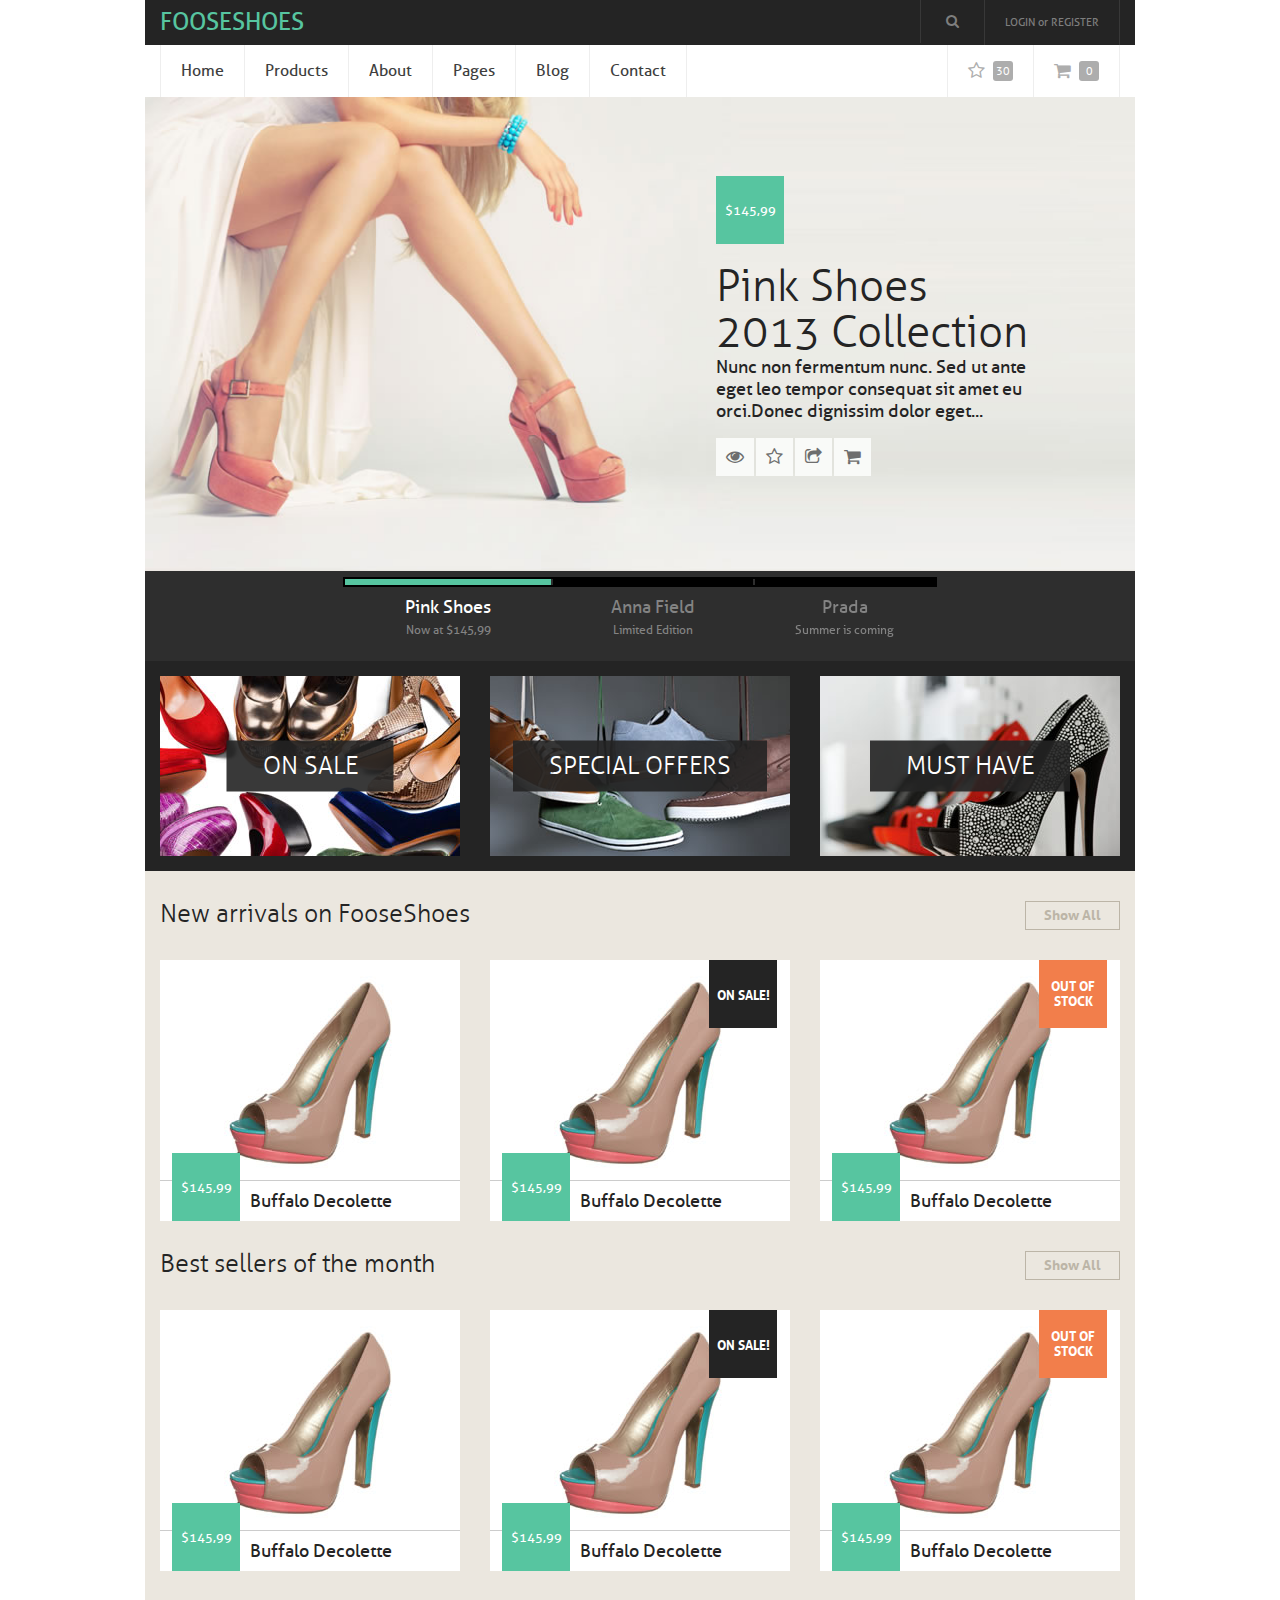
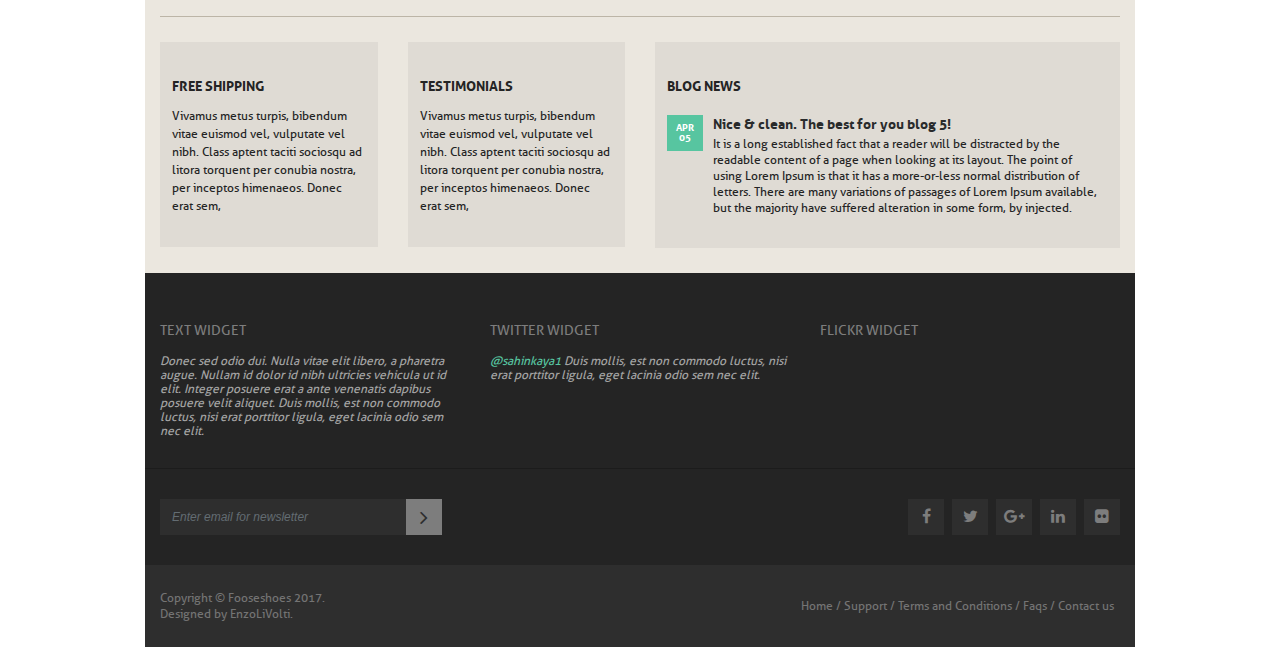
<file: index.html>
﻿<!DOCTYPE html>
<html lang="en">
<head>
    <meta charset="utf-8">
    <meta name="viewport" content="width=device-width, initial-scale=1, shrink-to-fit=no">
    <meta name="description" content="">
    <meta name="author" content="">
    <title>FOOSESHOES</title>
    <link href="https://fonts.googleapis.com/css?family=PT+Sans" rel="stylesheet">
    <link href="css/reset.css" rel="stylesheet">
    <link href="bootstrap-4.0.0/css/bootstrap.min.css" rel="stylesheet">
    <link href="font-awesome-4.7.0/css/font-awesome.min.css" rel="stylesheet">
    <link href="css/login-register.css" rel="stylesheet">
    <link href="css/style.css" rel="stylesheet">
    <link href="css/style-responsive.css" rel="stylesheet">
    <script src="js/jquery-3.1.1.min.js"></script>
    <script src="js/tether.min.js"></script>
    <script src="bootstrap-4.0.0/js/bootstrap.min.js"></script>
    <script src="js/jquery.validate.min.js"></script>
    <script src="js/login-register.js"></script>
    <script src="js/layout.js"></script>
</head>
<body>

    <!--login/register modal-->
    <div class="modal fade login" id="loginModal">
        <div class="modal-dialog login animated">
            <div class="modal-content">
                <div class="modal-header">
                    <button type="button" class="close" data-dismiss="modal" aria-hidden="true">&times;</button>
                    <h4 class="modal-title">Login with</h4>
                </div>
                <div class="modal-body">
                    <div class="box">
                        <div class="content">
                            <div class="social">
                                <a class="circle github" href="#">
                                    <i class="fa fa-github fa-fw"></i>
                                </a>
                                <a id="google_login" class="circle google" href="#">
                                    <i class="fa fa-google-plus fa-fw"></i>
                                </a>
                                <a id="facebook_login" class="circle facebook" href="#">
                                    <i class="fa fa-facebook fa-fw"></i>
                                </a>
                            </div>
                            <div class="division">
                                <div class="line l"></div>
                                <span>or</span>
                                <div class="line r"></div>
                            </div>
                            <div class="error"></div>
                            <div class="form loginBox">
                                <form method="post" action="index.html" accept-charset="UTF-8">
                                    <input id="email" class="form-control" type="text" placeholder="Email" name="email">
                                    <input id="password" class="form-control" type="password" placeholder="Password" name="password">
                                    <input class="btn btn-default btn-login" type="button" value="Login" onclick="loginAjax()">
                                </form>
                            </div>
                        </div>
                    </div>
                    <div class="box">
                        <div class="content registerBox" style="display:none;">
                            <div class="form">
                                <form method="post" data-remote="true" action="" accept-charset="UTF-8">
                                    <input id="email" class="form-control" type="text" placeholder="Email" name="email">
                                    <input id="password" class="form-control" type="password" placeholder="Password" name="password">
                                    <input id="password_confirmation" class="form-control" type="password" placeholder="Repeat Password" name="password_confirmation">
                                    <input class="btn btn-default btn-register" type="submit" value="Create account" name="commit">
                                </form>
                            </div>
                        </div>
                    </div>
                </div>
                <div class="modal-footer">
                    <div class="forgot login-footer">
                        <span>
                            <a href="javascript: showRegisterForm();">create an account</a>
                        </span>
                    </div>
                    <div class="forgot register-footer" style="display:none">
                        <span>Already have an account?</span>
                        <a href="javascript: showLoginForm();">Login</a>
                    </div>
                </div>
            </div>
        </div>
    </div>

    <!--modal for flickr images-->
    <div class="modal fade bd-example-modal-lg" tabindex="-1" role="dialog" aria-labelledby="myLargeModalLabel" aria-hidden="true" id="emptyModal">
        <div class="modal-dialog modal-lg">
            <div class="modal-content">
                <div class="modal-body"></div>
            </div>
        </div>
    </div>

    <!--page container-->
    <div class="container-fixed">
        <!--header-->
        <div class="row bg-242424">
            <div class="col-md-12">
                <a href="index.html" class="logo">FOOSESHOES</a>
                <ul class="login-search">
                    <li>
                        <input type="text" class="form-control" placeholder="SEARCH">
                        <i class="fa fa-search"></i>
                        <ul class="static-search-dropdown">
                            <li><a href="#">Men Shoes</a></li>
                            <li><a href="#">Women Shoes</a></li>
                            <li><a href="#">Kids</a></li>
                        </ul>
                    </li>
                    <li>
                        <a class="" data-toggle="modal" href="javascript:void(0)" onclick="openLoginModal();">LOGIN or REGISTER</a>
                    </li>
                </ul>
            </div>
        </div>
        <div class="row bg-fff">
            <div class="col-md-12">
                <nav class="navbar navbar-toggleable-md">
                    <button class="navbar-toggler" type="button" data-toggle="collapse" data-target="#navBars" aria-controls="navBars" aria-expanded="false" aria-label="Toggle navigation">
                        <span class="navbar-toggler-icon"></span>
                    </button>
                    <div class="collapse navbar-collapse" id="navBars">
                        <ul class="navbar-nav">
                            <li class="nav-item">
                                <a class="nav-link" href="#">Home</a>
                            </li>
                            <li class="nav-item">
                                <a class="nav-link" href="products.html">Products</a>
                            </li>
                            <li class="nav-item">
                                <a class="nav-link" href="#">About</a>
                            </li>
                            <li class="nav-item">
                                <a class="nav-link" href="#">Pages</a>
                            </li>
                            <li class="nav-item">
                                <a class="nav-link" href="#">Blog</a>
                            </li>
                            <li class="nav-item">
                                <a class="nav-link" href="#">Contact</a>
                            </li>
                        </ul>
                    </div>
                </nav>
                <ul class="mobile-search">
                    <li>
                        <input type="text" class="form-control" placeholder="SEARCH">
                        <i class="fa fa-search"></i>
                    </li>
                </ul>
                <ul class="wish-list-chart">
                    <li>
                        <a href="#"><i class="fa fa-star-o"></i><span>30</span></a>
                    </li>
                    <li>
                        <a href="#"><i class="fa fa-shopping-cart"></i><span>0</span></a>
                    </li>
                </ul>
            </div>
        </div>
        <!--slider-->
        <div class="row bg-fff">
            <div id="carouselExampleCaptions" class="carousel slide" data-ride="carousel" data-interval="false">
                <div class="carousel-inner" role="listbox">
                    <div class="carousel-item active">
                        <img class="d-block img-fluid img-responsive" src="images/slider/image-1.jpg" alt="First Slide">
                        <div class="carousel-caption d-none d-md-block">
                            <div class="price">$145,99</div>
                            <h3>Pink Shoes 2013 Collection</h3>
                            <p>Nunc non fermentum nunc. Sed ut ante eget leo tempor consequat sit amet eu orci.Donec dignissim dolor eget...</p>
                            <div class="icons">
                                <a href="#"><i class="fa fa-eye"></i></a>
                                <a href="#"><i class="fa fa-star-o"></i></a>
                                <a href="#"><i class="fa fa-share-square-o"></i></a>
                                <a href=""><i class="fa fa-shopping-cart"></i></a>
                            </div>
                        </div>
                    </div>
                    <div class="carousel-item">
                        <img class="d-block img-fluid img-responsive" src="images/slider/image-2.jpg" alt="Second Slide">
                        <div class="carousel-caption d-none d-md-block">
                            <div class="price">$145,99</div>
                            <h3>Pink Shoes 2013 Collection</h3>
                            <p>Nunc non fermentum nunc. Sed ut ante eget leo tempor consequat sit amet eu orci.Donec dignissim dolor eget...</p>
                            <div class="icons">
                                <a href="#"><i class="fa fa-eye"></i></a>
                                <a href="#"><i class="fa fa-star-o"></i></a>
                                <a href="#"><i class="fa fa-share-square-o"></i></a>
                                <a href=""><i class="fa fa-shopping-cart"></i></a>
                            </div>
                        </div>
                    </div>
                    <div class="carousel-item">
                        <img class="d-block img-fluid img-responsive" src="images/slider/image-3.jpg" alt="Third Slide">
                        <div class="carousel-caption d-none d-md-block">
                            <div class="price">$145,99</div>
                            <h3>Pink Shoes 2013 Collection</h3>
                            <p>Nunc non fermentum nunc. Sed ut ante eget leo tempor consequat sit amet eu orci.Donec dignissim dolor eget...</p>
                            <div class="icons">
                                <a href="#"><i class="fa fa-eye"></i></a>
                                <a href="#"><i class="fa fa-star-o"></i></a>
                                <a href="#"><i class="fa fa-share-square-o"></i></a>
                                <a href=""><i class="fa fa-shopping-cart"></i></a>
                            </div>
                        </div>
                    </div>
                </div>
                <div class="carousel-indicators-container">
                    <ol class="carousel-indicators">
                        <li data-target="#carouselExampleCaptions" data-slide-to="0" class="active">
                            <span>Pink Shoes</span>
                            <span>Now at $145,99</span>
                        </li>
                        <li data-target="#carouselExampleCaptions" data-slide-to="1" class="">
                            <span>Anna Field</span>
                            <span>Limited Edition</span>
                        </li>
                        <li data-target="#carouselExampleCaptions" data-slide-to="2" class="">
                            <span>Prada</span>
                            <span>Summer is coming</span>
                        </li>
                    </ol>
                </div>
            </div>
        </div>
        <!--specials-->
        <div class="row bg-242424">
            <div class="col-md-4 padding-top-15 padding-bottom-15">
                <img src="images/specials/image-1.jpg" class="img-responsive" alt="product image" />
                <a href="#" class="specials-link">ON SALE</a>
            </div>
            <div class="col-md-4 padding-top-15 padding-bottom-15">
                <img src="images/specials/image-2.jpg" class="img-responsive" alt="product image" />
                <a href="#" class="specials-link">SPECIAL OFFERS</a>
            </div>
            <div class="col-md-4 padding-top-15 padding-bottom-15">
                <img src="images/specials/image-3.jpg" class="img-responsive" alt="product image" />
                <a href="#" class="specials-link">MUST HAVE</a>
            </div>
        </div>
        <!--new arrivals-->
        <div class="row bg-EBE7DF">
            <div class="col-md-12 padding-top-30 padding-bottom-30">
                <span class="home-products-title">New arrivals on FooseShoes</span>
                <a href="#" class="home-products-link">Show All</a>
            </div>
            <div class="col-md-4">
                <div class="product-box">
                    <a href="#"><img src="images/products/product-1.jpg" class="img-responsive-products" alt="product image" /></a>
                    <div class="line"></div>
                    <div class="price">$145,99</div>
                    <span>Buffalo Decolette</span>
                    <div class="actions">
                        <i class="fa fa-eye"></i>
                        <i class="fa fa-star-o"></i>
                        <i class="fa fa-share-square-o"></i>
                        <i class="fa fa-shopping-cart"></i>
                    </div>
                </div>
            </div>
            <div class="col-md-4">
                <div class="product-box">
                    <div class="sale">ON SALE!</div>
                    <a href="#"><img src="images/products/product-1.jpg" class="img-responsive-products" alt="product image" /></a>
                    <div class="line"></div>
                    <div class="price">$145,99</div>
                    <span>Buffalo Decolette</span>
                    <div class="actions">
                        <i class="fa fa-eye"></i>
                        <i class="fa fa-star-o"></i>
                        <i class="fa fa-share-square-o"></i>
                        <i class="fa fa-shopping-cart"></i>
                    </div>
                </div>
            </div>
            <div class="col-md-4">
                <div class="product-box">
                    <div class="out-stock"><span>OUT OF STOCK</span></div>
                    <a href="#"><img src="images/products/product-1.jpg" class="img-responsive-products" alt="product image" /></a>
                    <div class="line"></div>
                    <div class="price">$145,99</div>
                    <span>Buffalo Decolette</span>
                    <div class="actions">
                        <i class="fa fa-eye"></i>
                        <i class="fa fa-star-o"></i>
                        <i class="fa fa-share-square-o"></i>
                        <i class="fa fa-shopping-cart"></i>
                    </div>
                </div>
            </div>
        </div>
        <!--best sellers of the month-->
        <div class="row bg-EBE7DF">
            <div class="col-md-12 padding-top-30 padding-bottom-30">
                <span class="home-products-title">Best sellers of the month</span>
                <a href="#" class="home-products-link">Show All</a>
            </div>
            <div class="col-md-4">
                <div class="product-box">
                    <a href="#"><img src="images/products/product-1.jpg" class="img-responsive-products" alt="product image" /></a>
                    <div class="line"></div>
                    <div class="price">$145,99</div>
                    <span>Buffalo Decolette</span>
                    <div class="actions">
                        <i class="fa fa-eye"></i>
                        <i class="fa fa-star-o"></i>
                        <i class="fa fa-share-square-o"></i>
                        <i class="fa fa-shopping-cart"></i>
                    </div>
                </div>
            </div>
            <div class="col-md-4">
                <div class="product-box">
                    <div class="sale">ON SALE!</div>
                    <a href="#"><img src="images/products/product-1.jpg" class="img-responsive-products" alt="product image" /></a>
                    <div class="line"></div>
                    <div class="price">$145,99</div>
                    <span>Buffalo Decolette</span>
                    <div class="actions">
                        <i class="fa fa-eye"></i>
                        <i class="fa fa-star-o"></i>
                        <i class="fa fa-share-square-o"></i>
                        <i class="fa fa-shopping-cart"></i>
                    </div>
                </div>
            </div>
            <div class="col-md-4">
                <div class="product-box">
                    <div class="out-stock"><span>OUT OF STOCK</span></div>
                    <a href="#"><img src="images/products/product-1.jpg" class="img-responsive-products" alt="product image" /></a>
                    <div class="line"></div>
                    <div class="price">$145,99</div>
                    <span>Buffalo Decolette</span>
                    <div class="actions">
                        <i class="fa fa-eye"></i>
                        <i class="fa fa-star-o"></i>
                        <i class="fa fa-share-square-o"></i>
                        <i class="fa fa-shopping-cart"></i>
                    </div>
                </div>
            </div>
        </div>
        <div class="row bg-EBE7DF">
            <div class="float-left width-100 padding-bottom-25 padding-top-45">
                <div class="line width-97"></div>
            </div>
        </div>
        <!--static content-->
        <div class="row bg-EBE7DF padding-bottom-25">
            <div class="col-md-3">
                <div class="static-content bg-DFDBD4">
                    <span>FREE SHIPPING</span>
                    <span>Vivamus metus turpis, bibendum vitae euismod vel, vulputate vel nibh. Class aptent taciti sociosqu ad litora torquent per conubia nostra, per inceptos himenaeos. Donec erat sem,</span>
                </div>
            </div>
            <div class="col-md-3">
                <div class="static-content bg-DFDBD4">
                    <span>TESTIMONIALS</span>
                    <span>Vivamus metus turpis, bibendum vitae euismod vel, vulputate vel nibh. Class aptent taciti sociosqu ad litora torquent per conubia nostra, per inceptos himenaeos. Donec erat sem,</span>
                </div>
            </div>
            <div class="col-md-6">
                <div class="static-content bg-DFDBD4">
                    <span>BLOG NEWS</span>
                    <div class="blog-area">
                        <div class="blog-news-container">
                            <div class="date"><span>APR 05</span></div>
                            <div class="title">Nice & clean. The best for you blog 5!</div>
                            <div class="text">It is a long established fact that a reader will be distracted by the readable content of a page when looking at its layout. The point of using Lorem Ipsum is that it has a more-or-less normal distribution of letters. There are many variations of passages of Lorem Ipsum available, but the majority have suffered alteration in some form, by injected.</div>
                        </div>
                        <div class="blog-news-container">
                            <div class="date"><span>APR 04</span></div>
                            <div class="title">Nice & clean. The best for you blog 4!</div>
                            <div class="text">It is a long established fact that a reader will be distracted by the readable content of a page when looking at its layout. The point of using Lorem Ipsum is that it has a more-or-less normal distribution of letters. There are many variations of passages of Lorem Ipsum available, but the majority have suffered alteration in some form, by injected.</div>
                        </div>
                        <div class="blog-news-container">
                            <div class="date"><span>APR 03</span></div>
                            <div class="title">Nice & clean. The best for you blog 3!</div>
                            <div class="text">It is a long established fact that a reader will be distracted by the readable content of a page when looking at its layout. The point of using Lorem Ipsum is that it has a more-or-less normal distribution of letters. There are many variations of passages of Lorem Ipsum available, but the majority have suffered alteration in some form, by injected.</div>
                        </div>
                        <div class="blog-news-container">
                            <div class="date"><span>APR 02</span></div>
                            <div class="title">Nice & clean. The best for you blog 2!</div>
                            <div class="text">It is a long established fact that a reader will be distracted by the readable content of a page when looking at its layout. The point of using Lorem Ipsum is that it has a more-or-less normal distribution of letters. There are many variations of passages of Lorem Ipsum available, but the majority have suffered alteration in some form, by injected.</div>
                        </div>
                        <div class="blog-news-container">
                            <div class="date"><span>APR 01</span></div>
                            <div class="title">Nice & clean. The best for you blog 1!</div>
                            <div class="text">It is a long established fact that a reader will be distracted by the readable content of a page when looking at its layout. The point of using Lorem Ipsum is that it has a more-or-less normal distribution of letters. There are many variations of passages of Lorem Ipsum available, but the majority have suffered alteration in some form, by injected.</div>
                        </div>
                    </div>
                </div>
            </div>
        </div>
        <!--footer-->
        <div class="row bg-242424 padding-top-50">
            <div class="col-md-4 text-widget">
                <span>TEXT WIDGET</span>
                <span>Donec sed odio dui. Nulla vitae elit libero, a pharetra augue. Nullam id dolor id nibh ultricies vehicula ut id elit. Integer posuere erat a ante venenatis dapibus posuere velit aliquet. Duis mollis, est non commodo luctus, nisi erat porttitor ligula, eget lacinia odio sem nec elit.</span>
            </div>
            <div class="col-md-4 text-widget">
                <span>TWITTER WIDGET</span>
                <span>
                    <div class="tweet">
                        <a href="#" target="_blank">@sahinkaya1</a> Duis mollis, est non commodo luctus, nisi erat porttitor ligula, eget lacinia odio sem nec elit.
                    </div>
                    <div class="tweet">
                        <a href="#" target="_blank">@sahinkaya2</a> Duis mollis, est non commodo luctus, nisi erat porttitor ligula, eget lacinia odio sem nec elit.
                    </div>
                    <div class="tweet">
                        <a href="#" target="_blank">@sahinkaya3</a> Duis mollis, est non commodo luctus, nisi erat porttitor ligula, eget lacinia odio sem nec elit.
                    </div>
                </span>
            </div>
            <div class="col-md-4 text-widget">
                <span>FLICKR WIDGET</span>
                <div id="flickr_badge_wrapper">
                    <!--flickr badge to get thumbnails-->
                    <script type="text/javascript" src="http://www.flickr.com/badge_code_v2.gne?count=6&display=latest&size=s&layout=x&source=user&user=95335376@N04"></script>
                </div>
            </div>
            <div class="footer-line"></div>
            <div class="col-md-6 newsletter margin-bottom-30">
                <form id="mailForm" method="post" action="">
                    <input type="email" name="email" class="form-control" placeholder="Enter email for newsletter" required>
                    <button type="submit" id="email-submit"><i class="fa fa-angle-right"></i></button>
                </form>
            </div>
            <div class="col-md-6 social-buttons margin-bottom-30">
                <a href="" target="_blank"><i class="fa fa-flickr"></i></a>
                <a href="" target="_blank"><i class="fa fa-linkedin"></i></a>
                <a href="" target="_blank"><i class="fa fa-google-plus"></i></a>
                <a href="" target="_blank"><i class="fa fa-twitter"></i></a>
                <a href="" target="_blank"><i class="fa fa-facebook"></i></a>
            </div>
        </div>
        <div class="row bg-2E2E2E bottom-menu">
            <div class="col-md-6"><span>Copyright © Fooseshoes 2017.<br />Designed by EnzoLiVolti.</span></div>
            <div class="col-md-6">
                <a href="#">Contact us</a>
                <a href="#">Faqs</a>
                <a href="#">Terms and Conditions</a>
                <a href="#">Support</a>
                <a href="#">Home</a>
            </div>
        </div>
    </div><!--/container-fixed-->
</body>
</html>
</file>
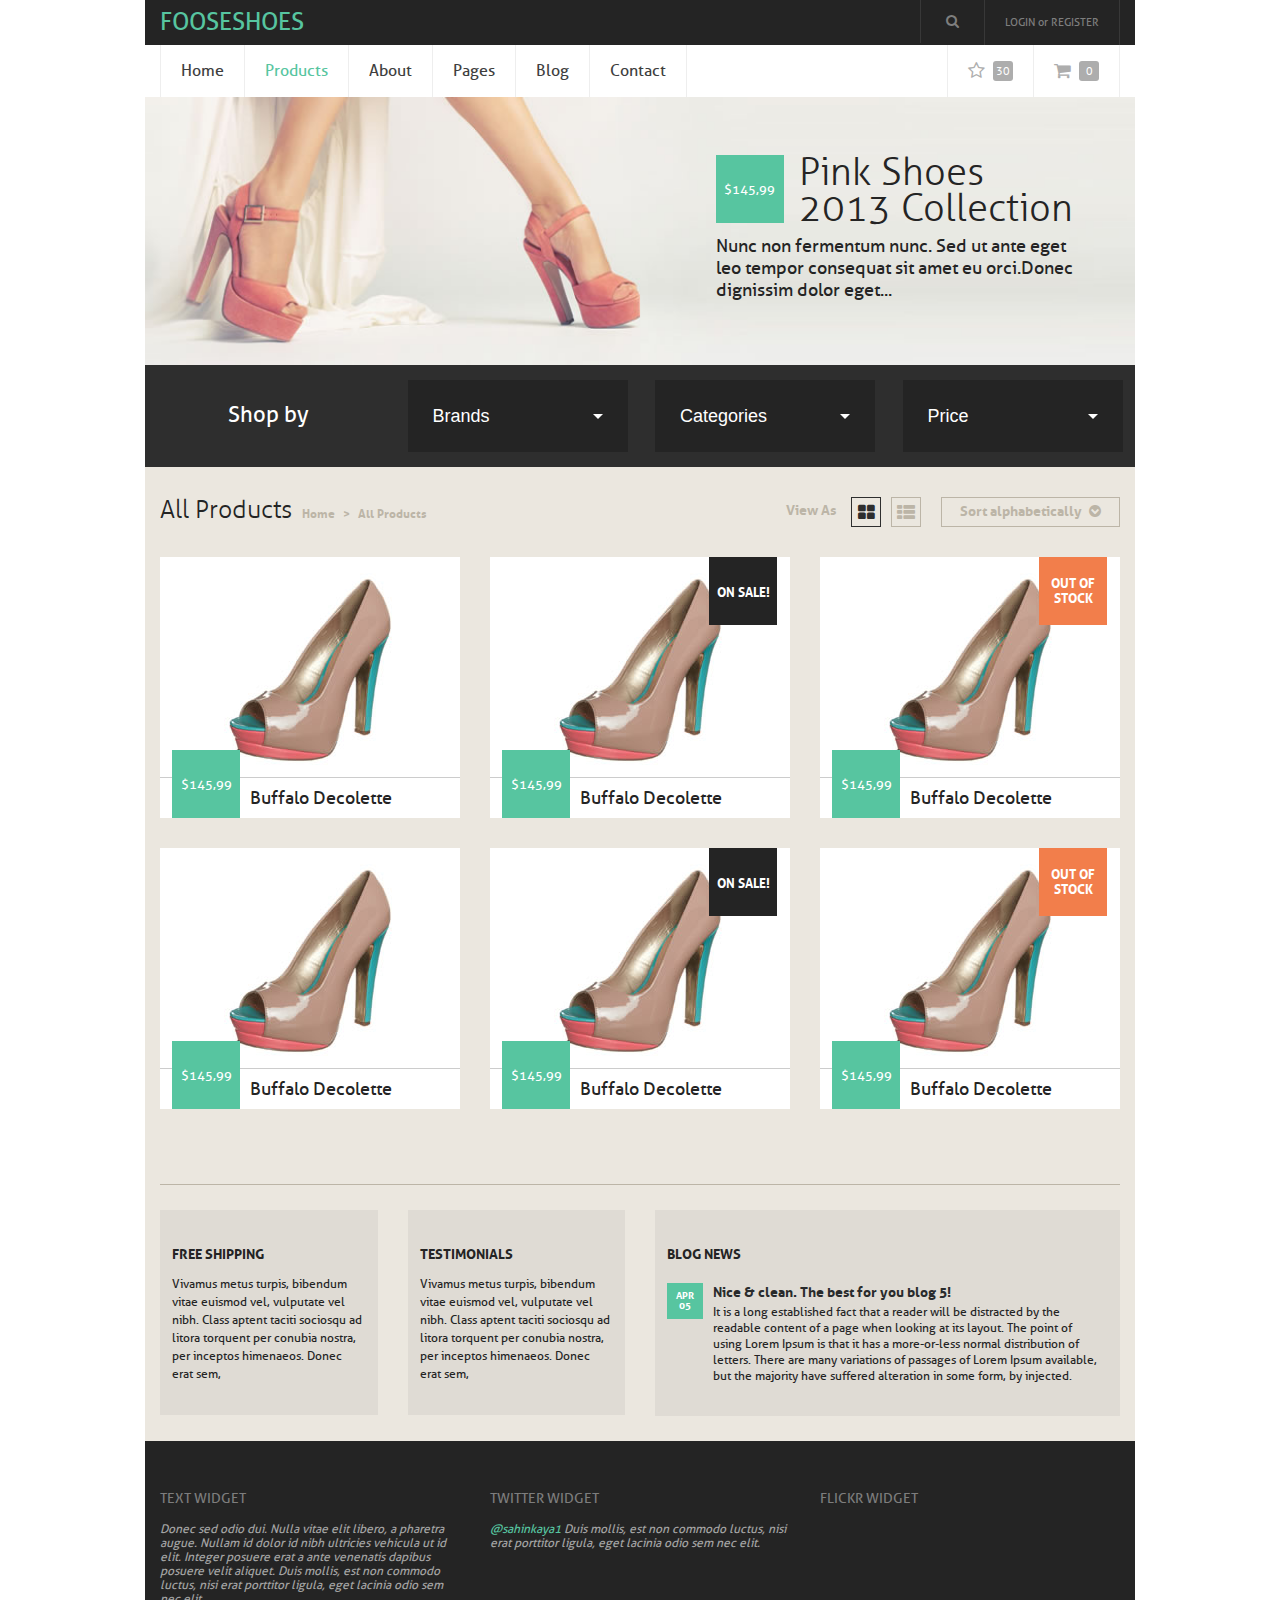
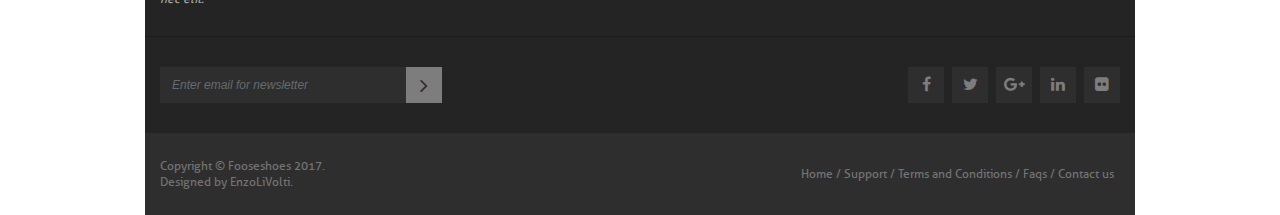
<file: products.html>
﻿<!DOCTYPE html>
<html lang="en">
<head>
    <meta charset="utf-8">
    <meta name="viewport" content="width=device-width, initial-scale=1, shrink-to-fit=no">
    <meta name="description" content="">
    <meta name="author" content="">
    <title>FOOSESHOES</title>
    <link href="https://fonts.googleapis.com/css?family=PT+Sans" rel="stylesheet">
    <link href="css/reset.css" rel="stylesheet">
    <link href="bootstrap-4.0.0/css/bootstrap.min.css" rel="stylesheet">
    <link href="font-awesome-4.7.0/css/font-awesome.min.css" rel="stylesheet">
    <link href="bootstrap-select-1.12.2/css/bootstrap-select.min.css" rel="stylesheet">
    <link href="css/login-register.css" rel="stylesheet">
    <link href="css/style.css" rel="stylesheet">
    <link href="css/style-responsive.css" rel="stylesheet">
    <script src="js/jquery-3.1.1.min.js"></script>
    <script src="js/tether.min.js"></script>
    <script src="bootstrap-4.0.0/js/bootstrap.min.js"></script>
    <script src="js/jquery.validate.min.js"></script>
    <script src="bootstrap-select-1.12.2/js/bootstrap-select.min.js"></script>
    <script src="js/login-register.js"></script>
    <script src="js/layout.js"></script>
</head>
<body>

    <!--login/register modal-->
    <div class="modal fade login" id="loginModal">
        <div class="modal-dialog login animated">
            <div class="modal-content">
                <div class="modal-header">
                    <button type="button" class="close" data-dismiss="modal" aria-hidden="true">&times;</button>
                    <h4 class="modal-title">Login with</h4>
                </div>
                <div class="modal-body">
                    <div class="box">
                        <div class="content">
                            <div class="social">
                                <a class="circle github" href="">
                                    <i class="fa fa-github fa-fw"></i>
                                </a>
                                <a id="google_login" class="circle google" href="">
                                    <i class="fa fa-google-plus fa-fw"></i>
                                </a>
                                <a id="facebook_login" class="circle facebook" href="">
                                    <i class="fa fa-facebook fa-fw"></i>
                                </a>
                            </div>
                            <div class="division">
                                <div class="line l"></div>
                                <span>or</span>
                                <div class="line r"></div>
                            </div>
                            <div class="error"></div>
                            <div class="form loginBox">
                                <form method="post" action="index.html" accept-charset="UTF-8">
                                    <input id="email" class="form-control" type="text" placeholder="Email" name="email">
                                    <input id="password" class="form-control" type="password" placeholder="Password" name="password">
                                    <input class="btn btn-default btn-login" type="button" value="Login" onclick="loginAjax()">
                                </form>
                            </div>
                        </div>
                    </div>
                    <div class="box">
                        <div class="content registerBox" style="display:none;">
                            <div class="form">
                                <form method="post" html="{:multipart=>true}" data-remote="true" action="" accept-charset="UTF-8">
                                    <input id="email" class="form-control" type="text" placeholder="Email" name="email">
                                    <input id="password" class="form-control" type="password" placeholder="Password" name="password">
                                    <input id="password_confirmation" class="form-control" type="password" placeholder="Repeat Password" name="password_confirmation">
                                    <input class="btn btn-default btn-register" type="submit" value="Create account" name="commit">
                                </form>
                            </div>
                        </div>
                    </div>
                </div>
                <div class="modal-footer">
                    <div class="forgot login-footer">
                        <span>
                            <a href="javascript: showRegisterForm();">create an account</a>
                        </span>
                    </div>
                    <div class="forgot register-footer" style="display:none">
                        <span>Already have an account?</span>
                        <a href="javascript: showLoginForm();">Login</a>
                    </div>
                </div>
            </div>
        </div>
    </div>

    <!--modal for flickr images-->
    <div class="modal fade bd-example-modal-lg" tabindex="-1" role="dialog" aria-labelledby="myLargeModalLabel" aria-hidden="true" id="emptyModal">
        <div class="modal-dialog modal-lg">
            <div class="modal-content">
                <div class="modal-body"></div>
            </div>
        </div>
    </div>

    <!--page container-->
    <div class="container-fixed">
        <!--header-->
        <div class="row bg-242424">
            <div class="col-md-12">
                <a href="index.html" class="logo">FOOSESHOES</a>
                <ul class="login-search">
                    <li>
                        <input type="text" class="form-control" placeholder="SEARCH">
                        <i class="fa fa-search"></i>
                        <ul class="static-search-dropdown">
                            <li><a href="#">Men Shoes</a></li>
                            <li><a href="#">Women Shoes</a></li>
                            <li><a href="#">Kids</a></li>
                        </ul>
                    </li>
                    <li>
                        <a class="" data-toggle="modal" href="javascript:void(0)" onclick="openLoginModal();">LOGIN or REGISTER</a>
                    </li>
                </ul>
            </div>
        </div>
        <div class="row bg-fff">
            <div class="col-md-12">
                <nav class="navbar navbar-toggleable-md">
                    <button class="navbar-toggler" type="button" data-toggle="collapse" data-target="#navBars" aria-controls="navBars" aria-expanded="false" aria-label="Toggle navigation">
                        <span class="navbar-toggler-icon"></span>
                    </button>
                    <div class="collapse navbar-collapse" id="navBars">
                        <ul class="navbar-nav">
                            <li class="nav-item">
                                <a class="nav-link" href="index.html">Home</a>
                            </li>
                            <li class="nav-item">
                                <a class="nav-link active" href="products.html">Products</a>
                            </li>
                            <li class="nav-item">
                                <a class="nav-link" href="#">About</a>
                            </li>
                            <li class="nav-item">
                                <a class="nav-link" href="#">Pages</a>
                            </li>
                            <li class="nav-item">
                                <a class="nav-link" href="#">Blog</a>
                            </li>
                            <li class="nav-item">
                                <a class="nav-link" href="#">Contact</a>
                            </li>
                        </ul>
                    </div>
                </nav>
                <ul class="mobile-search">
                    <li>
                        <input type="text" class="form-control" placeholder="SEARCH">
                        <i class="fa fa-search"></i>
                    </li>
                </ul>
                <ul class="wish-list-chart">
                    <li>
                        <a href="#"><i class="fa fa-star-o"></i><span>30</span></a>
                    </li>
                    <li>
                        <a href="#"><i class="fa fa-shopping-cart"></i><span>0</span></a>
                    </li>
                </ul>
            </div>
        </div>
        <div class="row bg-fff position-relative product-static-image">
            <img src="images/products-banner/product-banner1.jpg" class="img-responsive" alt="product image"/>
            <div class="product-banner-text">
                <div class="price">$145,99</div>
                <h3>Pink Shoes <br />2013 Collection</h3>
                <p>Nunc non fermentum nunc. Sed ut ante eget leo tempor consequat sit amet eu orci.Donec dignissim dolor eget...</p>
            </div>
        </div>
        <!--custom select area-->
        <div class="row bg-2E2E2E custom-select-area">
            <div class="col-md-3"><span class="area-title">Shop by</span></div>
            <div class="col-md-3">
                <i class="fa fa-caret-up drop-down-icon"></i>
                <select class="selectpicker" title="Brands">
                    <option>Prada</option>
                    <option>Buffalo Decollete</option>
                    <option>Casadei</option>
                    <option>Mellow Yellow</option>
                </select>
            </div>
            <div class="col-md-3">
                <i class="fa fa-caret-up drop-down-icon"></i>
                <select class="selectpicker" title="Categories">
                    <option>Categories 1</option>
                    <option>Categories 2</option>
                </select>
            </div>
            <div class="col-md-3">
                <i class="fa fa-caret-up drop-down-icon"></i>
                <select class="selectpicker" title="Price">
                    <option>Price 1</option>
                    <option>Price 2</option>
                    <option>Price 3</option>
                </select>
            </div>
        </div>
        <!--products-->
        <div class="row bg-EBE7DF">
            <div class="col-md-12 padding-top-30 padding-bottom-30">
                <span class="home-products-title products">All Products</span>
                <span class="product-nav">
                    <a href="#" class="product-nav">Home</a>
                    <a href="#" class="product-nav">All Products</a>
                </span>
                <a href="#" class="home-products-link">Sort alphabetically <i class="fa fa-chevron-circle-down"></i></a>
                <span class="product-list-type list"><i class="fa fa-th-list"></i></span>
                <span class="product-list-type thumb active"><i class="fa fa-th-large"></i></span>
                <span class="view-title">View As</span>
            </div>
            <div class="col-md-4 margin-bottom-30">
                <div class="product-box">
                    <a href="#"><img src="images/products/product-1.jpg" class="img-responsive-products" alt="product image"/></a>
                    <div class="line"></div>
                    <div class="price">$145,99</div>
                    <span>Buffalo Decolette</span>
                    <div class="actions">
                        <i class="fa fa-eye"></i>
                        <i class="fa fa-star-o"></i>
                        <i class="fa fa-share-square-o"></i>
                        <i class="fa fa-shopping-cart"></i>
                    </div>
                </div>
            </div>
            <div class="col-md-4 margin-bottom-30">
                <div class="product-box">
                    <div class="sale">ON SALE!</div>
                    <a href="#"><img src="images/products/product-1.jpg" class="img-responsive-products" alt="product image"/></a>
                    <div class="line"></div>
                    <div class="price">$145,99</div>
                    <span>Buffalo Decolette</span>
                    <div class="actions">
                        <i class="fa fa-eye"></i>
                        <i class="fa fa-star-o"></i>
                        <i class="fa fa-share-square-o"></i>
                        <i class="fa fa-shopping-cart"></i>
                    </div>
                </div>
            </div>
            <div class="col-md-4 margin-bottom-30">
                <div class="product-box">
                    <div class="out-stock"><span>OUT OF STOCK</span></div>
                    <a href="#"><img src="images/products/product-1.jpg" class="img-responsive-products" alt="product image"/></a>
                    <div class="line"></div>
                    <div class="price">$145,99</div>
                    <span>Buffalo Decolette</span>
                    <div class="actions">
                        <i class="fa fa-eye"></i>
                        <i class="fa fa-star-o"></i>
                        <i class="fa fa-share-square-o"></i>
                        <i class="fa fa-shopping-cart"></i>
                    </div>
                </div>
            </div>
            <div class="col-md-4 margin-bottom-30">
                <div class="product-box">
                    <a href="#"><img src="images/products/product-1.jpg" class="img-responsive-products" alt="product image"/></a>
                    <div class="line"></div>
                    <div class="price">$145,99</div>
                    <span>Buffalo Decolette</span>
                    <div class="actions">
                        <i class="fa fa-eye"></i>
                        <i class="fa fa-star-o"></i>
                        <i class="fa fa-share-square-o"></i>
                        <i class="fa fa-shopping-cart"></i>
                    </div>
                </div>
            </div>
            <div class="col-md-4 margin-bottom-30">
                <div class="product-box">
                    <div class="sale">ON SALE!</div>
                    <a href="#"><img src="images/products/product-1.jpg" class="img-responsive-products" alt="product image"/></a>
                    <div class="line"></div>
                    <div class="price">$145,99</div>
                    <span>Buffalo Decolette</span>
                    <div class="actions">
                        <i class="fa fa-eye"></i>
                        <i class="fa fa-star-o"></i>
                        <i class="fa fa-share-square-o"></i>
                        <i class="fa fa-shopping-cart"></i>
                    </div>
                </div>
            </div>
            <div class="col-md-4 margin-bottom-30">
                <div class="product-box">
                    <div class="out-stock"><span>OUT OF STOCK</span></div>
                    <a href="#"><img src="images/products/product-1.jpg" class="img-responsive-products" alt="product image"/></a>
                    <div class="line"></div>
                    <div class="price">$145,99</div>
                    <span>Buffalo Decolette</span>
                    <div class="actions">
                        <i class="fa fa-eye"></i>
                        <i class="fa fa-star-o"></i>
                        <i class="fa fa-share-square-o"></i>
                        <i class="fa fa-shopping-cart"></i>
                    </div>
                </div>
            </div>
        </div>
        <div class="row bg-EBE7DF">
            <div class="float-left width-100 padding-bottom-25 padding-top-45">
                <div class="line width-97"></div>
            </div>
        </div>
        <!--static content-->
        <div class="row bg-EBE7DF padding-bottom-25">
            <div class="col-md-3">
                <div class="static-content bg-DFDBD4">
                    <span>FREE SHIPPING</span>
                    <span>Vivamus metus turpis, bibendum vitae euismod vel, vulputate vel nibh. Class aptent taciti sociosqu ad litora torquent per conubia nostra, per inceptos himenaeos. Donec erat sem,</span>
                </div>
            </div>
            <div class="col-md-3">
                <div class="static-content bg-DFDBD4">
                    <span>TESTIMONIALS</span>
                    <span>Vivamus metus turpis, bibendum vitae euismod vel, vulputate vel nibh. Class aptent taciti sociosqu ad litora torquent per conubia nostra, per inceptos himenaeos. Donec erat sem,</span>
                </div>
            </div>
            <div class="col-md-6">
                <div class="static-content bg-DFDBD4">
                    <span>BLOG NEWS</span>
                    <div class="blog-area">
                        <div class="blog-news-container">
                            <div class="date"><span>APR 05</span></div>
                            <div class="title">Nice & clean. The best for you blog 5!</div>
                            <div class="text">It is a long established fact that a reader will be distracted by the readable content of a page when looking at its layout. The point of using Lorem Ipsum is that it has a more-or-less normal distribution of letters. There are many variations of passages of Lorem Ipsum available, but the majority have suffered alteration in some form, by injected.</div>
                        </div>
                        <div class="blog-news-container">
                            <div class="date"><span>APR 04</span></div>
                            <div class="title">Nice & clean. The best for you blog 4!</div>
                            <div class="text">It is a long established fact that a reader will be distracted by the readable content of a page when looking at its layout. The point of using Lorem Ipsum is that it has a more-or-less normal distribution of letters. There are many variations of passages of Lorem Ipsum available, but the majority have suffered alteration in some form, by injected.</div>
                        </div>
                        <div class="blog-news-container">
                            <div class="date"><span>APR 03</span></div>
                            <div class="title">Nice & clean. The best for you blog 3!</div>
                            <div class="text">It is a long established fact that a reader will be distracted by the readable content of a page when looking at its layout. The point of using Lorem Ipsum is that it has a more-or-less normal distribution of letters. There are many variations of passages of Lorem Ipsum available, but the majority have suffered alteration in some form, by injected.</div>
                        </div>
                        <div class="blog-news-container">
                            <div class="date"><span>APR 02</span></div>
                            <div class="title">Nice & clean. The best for you blog 2!</div>
                            <div class="text">It is a long established fact that a reader will be distracted by the readable content of a page when looking at its layout. The point of using Lorem Ipsum is that it has a more-or-less normal distribution of letters. There are many variations of passages of Lorem Ipsum available, but the majority have suffered alteration in some form, by injected.</div>
                        </div>
                        <div class="blog-news-container">
                            <div class="date"><span>APR 01</span></div>
                            <div class="title">Nice & clean. The best for you blog 1!</div>
                            <div class="text">It is a long established fact that a reader will be distracted by the readable content of a page when looking at its layout. The point of using Lorem Ipsum is that it has a more-or-less normal distribution of letters. There are many variations of passages of Lorem Ipsum available, but the majority have suffered alteration in some form, by injected.</div>
                        </div>
                    </div>
                </div>
            </div>
        </div>
        <!--footer-->
        <div class="row bg-242424 padding-top-50">
            <div class="col-md-4 text-widget">
                <span>TEXT WIDGET</span>
                <span>Donec sed odio dui. Nulla vitae elit libero, a pharetra augue. Nullam id dolor id nibh ultricies vehicula ut id elit. Integer posuere erat a ante venenatis dapibus posuere velit aliquet. Duis mollis, est non commodo luctus, nisi erat porttitor ligula, eget lacinia odio sem nec elit.</span>
            </div>
            <div class="col-md-4 text-widget">
                <span>TWITTER WIDGET</span>
                <span>
                    <div class="tweet">
                        <a href="#" target="_blank">@sahinkaya1</a> Duis mollis, est non commodo luctus, nisi erat porttitor ligula, eget lacinia odio sem nec elit.
                    </div>
                    <div class="tweet">
                        <a href="#" target="_blank">@sahinkaya2</a> Duis mollis, est non commodo luctus, nisi erat porttitor ligula, eget lacinia odio sem nec elit.
                    </div>
                    <div class="tweet">
                        <a href="#" target="_blank">@sahinkaya3</a> Duis mollis, est non commodo luctus, nisi erat porttitor ligula, eget lacinia odio sem nec elit.
                    </div>
                </span>
            </div>
            <div class="col-md-4 text-widget">
                <span>FLICKR WIDGET</span>
                <div id="flickr_badge_wrapper">
                    <!--flickr badge to get thumbnails-->
                    <script type="text/javascript" src="http://www.flickr.com/badge_code_v2.gne?count=6&display=latest&size=s&layout=x&source=user&user=95335376@N04"></script>
                </div>
            </div>
            <div class="footer-line"></div>
            <div class="col-md-6 newsletter margin-bottom-30">
                <form id="mailForm" method="post" action="">
                    <input type="email" name="email" class="form-control" placeholder="Enter email for newsletter" required>
                    <button type="submit" id="email-submit"><i class="fa fa-angle-right"></i></button>
                </form>
            </div>
            <div class="col-md-6 social-buttons margin-bottom-30">
                <a href="" target="_blank"><i class="fa fa-flickr"></i></a>
                <a href="" target="_blank"><i class="fa fa-linkedin"></i></a>
                <a href="" target="_blank"><i class="fa fa-google-plus"></i></a>
                <a href="" target="_blank"><i class="fa fa-twitter"></i></a>
                <a href="" target="_blank"><i class="fa fa-facebook"></i></a>
            </div>
        </div>
        <div class="row bg-2E2E2E bottom-menu">
            <div class="col-md-6"><span>Copyright © Fooseshoes 2017.<br />Designed by EnzoLiVolti.</span></div>
            <div class="col-md-6">
                <a href="#">Contact us</a>
                <a href="#">Faqs</a>
                <a href="#">Terms and Conditions</a>
                <a href="#">Support</a>
                <a href="#">Home</a>
            </div>
        </div>
    </div><!--/container-fixed-->
</body>
</html>
</file>
<file: css/style.css>
@font-face {
    font-family: 'allerbold';
    src: url('../fonts/aller_bd-webfont.woff2') format('woff2'), url('../fonts/aller_bd-webfont.woff') format('woff');
    font-weight: normal;
    font-style: normal;
}

@font-face {
    font-family: 'allerbold_italic';
    src: url('../fonts/aller_bdit-webfont.woff2') format('woff2'), url('../fonts/aller_bdit-webfont.woff') format('woff');
    font-weight: normal;
    font-style: normal;
}

@font-face {
    font-family: 'alleritalic';
    src: url('../fonts/aller_it-webfont.woff2') format('woff2'), url('../fonts/aller_it-webfont.woff') format('woff');
    font-weight: normal;
    font-style: normal;
}

@font-face {
    font-family: 'aller_lightregular';
    src: url('../fonts/aller_lt-webfont.woff2') format('woff2'), url('../fonts/aller_lt-webfont.woff') format('woff');
    font-weight: normal;
    font-style: normal;
}

@font-face {
    font-family: 'aller_lightitalic';
    src: url('../fonts/aller_ltit-webfont.woff2') format('woff2'), url('../fonts/aller_ltit-webfont.woff') format('woff');
    font-weight: normal;
    font-style: normal;
}

@font-face {
    font-family: 'allerregular';
    src: url('../fonts/aller_rg-webfont.woff2') format('woff2'), url('../fonts/aller_rg-webfont.woff') format('woff');
    font-weight: normal;
    font-style: normal;
}

@font-face {
    font-family: 'aller_displayregular';
    src: url('../fonts/allerdisplay-webfont.woff2') format('woff2'), url('../fonts/allerdisplay-webfont.woff') format('woff');
    font-weight: normal;
    font-style: normal;
}

body {
    font-family: 'allerregular';
    font-size: 12px;
    outline:0;
}

.bg-242424 {
    background-color: #242424;
}

.bg-fff {
    background-color: #FFF;
}

.bg-EEEDE8 {
    background-color: #EEEDE8;
}

.bg-EBE7DF {
    background-color: #EBE7DF;
}

.bg-DFDBD4 {
    background-color: #DFDBD4;
}

.bg-2E2E2E {
    background-color: #2E2E2E;
}

.img-responsive {
    width: 100%;
}

.img-responsive-products {
    max-width: 100%;
}

.padding-top-30 {
    padding-top: 30px;
}

.padding-bottom-30 {
    padding-bottom: 30px;
}

.padding-top-15 {
    padding-top: 15px;
}

.padding-bottom-15 {
    padding-bottom: 15px;
}

.padding-bottom-25 {
    padding-bottom: 25px;
}

.padding-top-45 {
    padding-top: 45px;
}

.padding-top-50 {
    padding-top: 50px;
}

.width-80 {
    width: 80%;
}

.width-100 {
    width: 100%;
}

.width-97 {
    width: 97%;
}

.float-left {
    float: left;
}

.margin-bottom-30 {
    margin-bottom: 30px;
}

.margin-bottom-20 {
    margin-bottom: 20px;
}

.position-relative {
    position:relative;
}

/* header css */
.container-fixed {
    margin: 0 auto;
    max-width: 960px;
}

.mobile-search {
    display:none;
}

.logo {
    float: left;
    color: #57C5A0;
    font-size: 24px;
    line-height: 28px;
    text-decoration: none;
    line-height: 44px;
}

.logo:hover {
    color: #57C5A0;
    text-decoration: none;
}

.navbar {
    padding: 0;
    float: left;
}

.navbar-nav .nav-link {
    color: #3E3E3E;
    font-size: 16px;
    padding: 14px 20px !important;
    transition: all 0.3s ease 0s;
}


.navbar-nav .nav-link:hover {
    color: #57C5A0;
}

.navbar-nav .nav-link.active {
    color: #57C5A0;
}

.navbar ul li {
    border-left: 1px solid #EEE;
}

.navbar ul li:last-child {
    border-right: 1px solid #EEE;
}

.wish-list-chart {
    float: right;
    margin-bottom: 0;
}

.wish-list-chart li {
    float: left;
    padding: 16px 20px;
    border-left: 1px solid #EEE;
}

.wish-list-chart li:last-child {
    border-right: 1px solid #EEE;
}

.wish-list-chart li a, .wish-list-chart li a:hover {
    text-decoration: none;
}

.wish-list-chart li i {
    font-size: 18px;
    line-height: 20px;
    color: #ADADAD;
    float: left;
}

.wish-list-chart li span {
    font-size: 12px;
    line-height: 19px;
    color: #FFF;
    background-color: #ADADAD;
    border-radius: 3px;
    min-width: 20px;
    height: 20px;
    text-align: center;
    font-family: 'PT Sans', sans-serif;
    margin: 0px 0 0 8px;
    float: left;
}

.wish-list-chart li a:hover span {
    background-color: #57C5A0;
}

.login-search {
    float: right;
    margin-bottom: 0;
}

.login-search li {
    float: left;
    font-size: 11px;
    color: #7E7E7E;
    cursor: pointer;
    border-left: 1px#383838 solid;
    padding: 14px 20px;
    transition: all 0.3s ease 0s;
    position:relative;
}

.login-search li:hover {
    color: #909090;
}

.login-search li:last-child {
    border-right: 1px#383838 solid;
}

.login-search li i {
    float: left;
    font-size: 14px;
    line-height: 14px;
    margin-right: 5px;
}

.login-search li i {
    margin-left: 5px;
}

.login-search li input {
    float: left;
    background: transparent !important;
    font-family: 'PT Sans', sans-serif;
    font-size: 12px;
    border: 0;
    color: #B1AEAE;
    padding: 0;
    width: 0;
    transition: all 0.3s ease 0s;
}

.login-search li.active input {
    width: 110px;
}

.login-search li a {
    color: #7E7E7E;
    transition: all 0.3s ease 0s;
    text-decoration: none;
}

.login-search li a:hover {
    color: #909090;
    text-decoration: none;
}

.static-search-dropdown {
    float: left;
    width: 175px;
    background: url(../images/hover-state-bg.png) repeat;
    margin-bottom: 0;
    position: absolute;
    display: none;
    z-index: 1;
    margin: 30px 0 0 -21px;
    transition: all 0.3s ease 0s;
}

.static-search-dropdown.active {
    display: block;
    transition: all 0.3s ease 0s;
}

.static-search-dropdown li {
    float: left;
    font-family: 'PT Sans', sans-serif;
    font-size: 12px;
    color: #B1AEAE;
    border-bottom: 1px #7E7E7E solid;
    width: 100%;
}

#loginModal .modal-content {
    border-radius:0;
}

/* slider css */

.carousel {
    position: relative;
    width: 100%;
}

.carousel-control-prev, .carousel-control-next {
    display: none;
}

.carousel-inner {
    float: left;
}

.carousel-caption {
    width: 320px;
    bottom: 75px;
    right: 10%;
    left: unset;
}

.carousel h3 {
    color: #242424;
    font-size: 44px;
    line-height: 46px;
    font-family: 'aller_lightregular';
    text-align: left;
    margin-bottom: 0;
}

.carousel p {
    color: #242424;
    font-size: 18px;
    text-align: left;
    line-height: 22px;
}

.carousel-item .price {
    color: #FFF;
    font-size: 13px;
    width: 68px;
    height: 68px;
    line-height: 68px;
    text-align: center;
    background-color: #57C5A0;
    margin-bottom: 20px;
}

.carousel-item .icons {
    width: 170px;
}

.carousel-item .icons i {
    float: left;
    padding: 10px;
    font-size: 18px;
    line-height: 18px;
    color: #6E6E6E;
    background-color: #F9FAF8;
    cursor: pointer;
    margin-right: 2px;
    transition: all 0.3s ease 0s;
}

.carousel-item .icons a i {
    color: #6E6E6E;
}

.carousel-item .icons a:hover i {
    color: #57C5A0;
}

.carousel-indicators-container {
    background-color: #2E2E2E;
    width: 100%;
    height: 90px;
    float: left;
    position: relative;
}

.carousel-indicators {
    height: 10px;
    background-color: #000;
    padding: 2px;
    margin-bottom: 0;
    margin-right: 20%;
    margin-left: 20%;
    position: relative;
    margin-top: 16px;
}

.carousel-indicators .active {
    background-color: #57C5A0;
}

.carousel-indicators li {
    max-width: 35%;
    height: 6px;
    background-color: #000000;
    border-left: 2px solid #2E2E2E;
    margin: 0;
    text-indent: unset;
}

.carousel-indicators li:first-child {
    border-left: 0;
}

.carousel-indicators li span {
    color: #838383;
    font-size: 12px;
    width: 100%;
    float: left;
    text-align: center;
}

.carousel-indicators li span:first-child {
    font-size: 18px;
    margin: 15px 0 0 0;
}

.carousel-indicators li.active span:first-child {
    color: #FFF;
}

/* specials */

.specials-link {
    position: absolute;
    padding: 12px 36px;
    color: #FFF;
    background: url('../images/hover-state-bg.png') repeat;
    font-size: 25px;
    line-height: 27px;
    text-decoration: none;
    font-family: 'aller_lightregular';
    left: 50%;
    top: 50%;
    transform: translate(-50%,-50%);
    white-space: nowrap;
}

.specials-link:hover {
    text-decoration: none;
    color: #FFF;
}

/* arrivals */
.home-products-link i {
    margin-left:4px;
}

.home-products-title {
    color: #242424;
    font-size: 25px;
    line-height: 27px;
    font-family: 'aller_lightregular';
    float: left;
}

.home-products-link {
    float: right;
    color: #BCB5A7;
    font-size: 14px;
    line-height: 16px;
    font-family: 'allerbold';
    text-decoration: none;
    border: 1px solid #BCB5A7;
    padding: 3px 18px 8px 18px;
    transition: all 0.3s ease 0s;
    margin-left:10px;
}

.home-products-link:hover {
    color: #2E2E2E;
    text-decoration: none;
    border: 1px solid #2E2E2E;
}

.product-box {
    float: left;
    width: 100%;
    background-color: #FFF;
    overflow: hidden;
    position: relative;
}

.product-box .line {
    float: left;
    width: 100%;
    height: 1px;
    background-color: #CCC;
}

.product-box > span {
    float: left;
    color: #242424;
    font-size: 18px;
    line-height: 20px;
    font-family: 'allerregular';
    padding: 10px 0;
    margin-left: 90px;
}

.product-box .price {
    position: absolute;
    color: #FFF;
    font-size: 13px;
    background-color: #57C5A0;
    width: 68px;
    height: 68px;
    text-align: center;
    line-height: 68px;
    bottom:0;
    left: 12px;
}

.product-box .sale {
    position: absolute;
    width: 68px;
    height: 68px;
    text-align: center;
    line-height: 68px;
    color: #FFF;
    font-size: 13px;
    font-family: 'allerbold';
    top: 0;
    background-color: #242424;
    right: 13px;
}

.product-box .out-stock {
    position: absolute;
    width: 68px;
    height: 68px;
    top: 0;
    background-color: #F27E4B;
    right: 13px;
}

.product-box .out-stock span {
    width: 100%;
    color: #FFF;
    font-size: 13px;
    font-family: 'allerbold';
    line-height: 15px;
    text-align: center;
    float: left;
    margin-top: 17px;
}

.product-box .actions {
    position: absolute;
    width: 215px;
    background-color: #FFF;
    left:90px;
    height: 40px;
    bottom: -40px;
    transition: all 0.3s ease 0s;
}

.product-box .actions.active {
    bottom: 0;
}

.product-box .actions i {
    cursor: pointer;
    color: #6E6E6E;
    font-size: 18px;
    line-height: 40px;
    margin-right: 5px;
    margin-left: 20px;
}

.product-box .actions i:hover {
    color: #57C5A0;
}

.line {
    margin: 0 auto;
    height: 1px;
    background-color: #BCB5A7;
}

.product-banner-text {
    width: 360px;
    position: absolute;
    right: 6%;
    top: 22%;
}

.product-banner-text .price {
    color: #FFF;
    font-size: 13px;
    width: 68px;
    height: 68px;
    line-height: 68px;
    text-align: center;
    background-color: #57C5A0;
    float:left;
}

.product-banner-text h3 {
    color: #242424;
    font-size: 38px;
    line-height: 36px;
    font-family: 'aller_lightregular';
    text-align: left;
    float: left;
    margin-left: 15px;
}

.product-banner-text p {
    color: #242424;
    font-size: 18px;
    text-align: left;
    line-height: 22px;
}

.custom-select-area .area-title {
    color: #FFF;
    font-size: 22px;
    line-height: 100px;
    width: 100%;
    float: left;
    text-align: center;
}

.bootstrap-select .dropdown-toggle:focus, .bootstrap-select>.dropdown-toggle, .bootstrap-select>.dropdown-toggle.bs-placeholder, .bootstrap-select>.dropdown-toggle.bs-placeholder:active, .bootstrap-select>.dropdown-toggle.bs-placeholder:focus, .bootstrap-select>.dropdown-toggle.bs-placeholder:hover {
    background-color: #242424 !important;
    border: 0 !important;
    color: #FFF !important;
    box-shadow: none !important;
    font-size: 18px !important;
    padding: 25px 45px 25px 25px !important;
    margin: 15px 0 15px 0 !important;
    border-radius:0 !important;
    outline:0 !important;
}

.bootstrap-select.btn-group .dropdown-menu.inner {
    display:block;
    max-height:150px !important;
}

.show >.dropdown-menu {
    display: block;
    background-color: #242424;
    margin-top: 5px;
    border: 0;
    border-radius: 0;
}

.bootstrap-select.btn-group .dropdown-menu.inner {
    background-color: #242424;
}

.bootstrap-select.btn-group .dropdown-menu li a span.check-mark {
    display: none;
}

.bootstrap-select.btn-group .dropdown-menu li a {
    color:#FFF;
    font-size:16px;
}

.bootstrap-select.btn-group .dropdown-menu li {
    padding: 2px 12px 2px 25px;
    transition: all 0.3s ease 0s;
}

.bootstrap-select.btn-group .dropdown-menu li:hover {
    background-color:#57C5A0;
}

.bs-searchbox .form-control {
    display:none;
}

.product-nav {
    float:left;
}

.product-nav a {
    float:left;
    color:#BCB5A7;
    font-size:12px;
    font-family: 'allerbold';
    text-decoration:none;
    transition: all 0.3s ease 0s;
    margin-top: 7px;
}

.product-nav a:hover {
    color:#2E2E2E;
    text-decoration:none;
}

.product-nav a:after {
    content:">";
    margin: 0 8px 0 8px;
}

.product-nav a:last-child::after {
    content: "";
}

.product-nav a:first-child {
    margin-left:10px;
}

.product-list-type {
    float:right;
    color:#BCB5A7;
    cursor:pointer;
    height:30px;
    width:30px;
    border:1px solid #BCB5A7;
    text-align:center;
    transition: all 0.3s ease 0s;
    margin:0 10px 0 0;
}

.product-list-type:hover {
    color:#2E2E2E;
    border:1px solid #2E2E2E;
}

.product-list-type.active {
    color:#2E2E2E;
    border:1px solid #2E2E2E;
}

.product-list-type i {
    font-size:18px;
    line-height:30px;
}

.view-title {
    float:right;
    font-size:14px;
    line-height:23px;
    font-family: 'allerbold';
    color:#BCB5A7;
    margin-right:15px;
}

.drop-down-icon {
    color: #242424;
    position: absolute;
    top: 97%;
    left: 50%;
    display:none;
}

.col-md-12.margin-bottom-30 .actions {
    bottom:0 !important;
    left:initial;
    right:0 !important;
}

.tweet {
    display:none;
}

/* static content*/
.static-content {
    float: left;
    width: 100%;
    padding: 32px 12px;
}

.static-content span:nth-child(1) {
    color: #242424;
    font-size: 14px;
    float: left;
    font-family: 'allerbold';
    width: 100%;
}

.static-content span:nth-child(2) {
    color: #242424;
    font-size: 12px;
    float: left;
    width: 100%;
    margin-top: 12px;
}

.blog-area {
    float: left;
    width: 100%;
}

.blog-area .blog-news-container {
    float: left;
    width: 100%;
    margin: 20px 0 0 0;
    display:none;
}

.blog-area .blog-news-container .date {
    float: left;
    width: 36px;
    height: 36px;
    background-color: #57C5A0;
}

.blog-area .blog-news-container .date span {
    float: left;
    width: 85%;
    text-align: center;
    color: #FFF;
    font-size: 10px;
    line-height: 10px;
    margin: 6px 0 0 3px;
}

.blog-area .blog-news-container .title {
    float: left;
    font-size: 14px;
    line-height: 14px;
    font-family: 'allerbold';
    margin: 0 0 0 10px;
    width: 88%;
}

.blog-area .blog-news-container .text {
    float: left;
    font-size: 12px;
    line-height: 16px;
    color: #242424;
    margin: 7px 0 0 10px;
    width: 88%;
}

#flickr_badge_wrapper {
    width: 100%;
    float: left;
    margin-top: 15px;
}

.flickr_badge_image {
    margin: 0;
    display: inline;
    float: left;
    margin: 0 10px 10px 0;
    width: 65px;
    height: 48px;
    overflow: hidden;
    cursor: pointer;
}

.flickr_badge_image img {
    border: 0 !important;
    padding: 0px;
    margin: 0;
    width: 65px;
}

/* footer */

.text-widget span:nth-child(1) {
    float: left;
    color: #7D7D7D;
    font-size: 14px;
    line-height: 16px;
    width: 100%;
}

.text-widget span:nth-child(2) {
    float: left;
    color: #A4A4A4;
    font-size: 12px;
    line-height: 14px;
    width: 100%;
    margin: 15px 0 0 0;
    font-style:italic;
}

.text-widget span:nth-child(2) a {
    color:#57C5A0;
    text-decoration:none;
}

.text-widget span:nth-child(2) a:hover {
    color:#57C5A0;
    text-decoration:none;
}

.footer-line {
    float: left;
    width: 100%;
    height: 1px;
    background-color: #1C1C1C;
    margin: 30px 0;
}

.newsletter button {
    float: left;
    background-color: #7D7D7D;
    border-radius: 0;
    color: #2E2E2E;
    cursor: pointer;
    border: 0;
    width: 36px;
    height: 36px;
    font-size: 22px;
    line-height: 36px;
    text-align: center;
    transition: all 0.3s ease 0s;
}

.newsletter button:hover {
    background-color: #626262;
    color: #2E2E2E;
}

.newsletter .form-control {
    float: left;
    border-radius: 0;
    width: 53%;
    background-color: #2E2E2E;
    border: 0;
    color: #7D7D7D;
    font-size: 12px;
    font-style: italic;
    height: 36px;
}

.social-buttons a {
    text-decoration: none;
    color: #7D7D7D;
    background-color: #2E2E2E;
    font-size: 16px;
    float: right;
    margin-right: 8px;
    width: 36px;
    height: 36px;
    text-align: center;
    line-height: 36px;
    transition: all 0.3s ease 0s;
}

.social-buttons a:hover {
    background-color: #373737;
}

.social-buttons a:nth-child(1) {
    margin-right: 0;
}

.bottom-menu {
    padding: 25px 0;
}

.bottom-menu span {
    font-size: 12px;
    float: left;
    color: #747474;
    line-height: 16px;
}

.bottom-menu a {
    font-size: 12px;
    float: right;
    color: #747474;
    line-height: 16px;
    text-decoration: none;
    margin: 8px 0 0 0;
    transition: all 0.3s ease 0s;
}

.bottom-menu a::after {
    content: "/";
    margin: 0 3px 0 3px;
}

.bottom-menu a:first-child::after {
    content: "";
}

#emptyModal .modal-content .modal-body {
    border-radius: 0;
    background-color: #242424;
    padding:5px;
}
</file>
<file: css/style-responsive.css>
@media (max-width: 640px) {
    .container-fixed {
        margin: 0 auto;
        max-width: 92%;
    }

    .login-search li:first-child {
        display: none;
    }

    .navbar-toggler-icon {
        background: url('../images/layout-images.png') no-repeat 0 0;
        width: 32px;
        height: 32px;
    }

    .navbar ul li:last-child {
        border: 0;
    }

    .navbar-toggler {
        height: 52px;
        border-top: 0;
        border-bottom: 0;
        border-radius: 0;
        border-right: 1px solid #EEE;
        border-left: 1px solid #EEE;
        cursor: pointer;
    }

    .mobile-search {
        float: left;
        display: block;
        margin-bottom: 0;
    }

    .mobile-search li {
        border-right: 1px solid #eee;
        color: #7e7e7e;
        cursor: pointer;
        float: left;
        font-size: 13px;
        padding: 14px 20px;
        transition: all 0.3s ease 0s;
        height: 52px;
     }

     .mobile-search li input {
         float: left;
         background: transparent !important;
         font-family: 'PT Sans', sans-serif;
         font-size: 12px;
         border: 1px solid #B1AEAE;
         color: #B1AEAE;
         padding: 0;
         transition: all 0.3s ease 0s;
         border-radius: 0;
         display: none;
     }

    .wish-list-chart li:first-child {
        border-left: 0;
    }

    .carousel-indicators {
        margin: 16px 8% 0;
    }

    .carousel-indicators li {
        max-width: 33%;
    }

    .carousel-indicators li span:first-child {
        font-size: 14px;
    }

    .carousel-indicators li span {
        font-size: 8px;
    }

    .navbar-nav .nav-link {
        color: #3e3e3e;
        font-size: 14px;
        padding: 12px 0 !important;
        float: left;
    }

    .carousel-inner .d-none {
        display: block !important;
    }

    .carousel-caption {
        bottom: -14px;
        left: unset;
        right: 5%;
        width: 290px;
    }

    .carousel p {
        color: #242424;
        font-size: 12px;
        line-height: 14px;
        text-align: left;
        margin-bottom: 10px;
    }

    .carousel h3 {
        font-size: 22px;
        line-height: 24px;
        margin-bottom: 0;
        text-align: left;
    }

    .carousel-item .icons i {
        background-color: #f9faf8;
        color: #6e6e6e;
        cursor: pointer;
        float: left;
        font-size: 14px;
        line-height: 14px;
        margin-right: 2px;
        padding: 8px;
        transition: all 0.3s ease 0s;
    }

    .carousel-item .price {
        background-color: #57c5a0;
        color: #fff;
        font-size: 9px;
        height: 36px;
        line-height: 36px;
        margin-bottom: 1px;
        text-align: center;
        width: 36px;
    }

    .blog-area .blog-news-container .title {
        width: 80%;
    }

    .blog-area .blog-news-container .text {
        width: 80%;
    }

    .row.bg-EBE7DF .col-md-4 {
        margin: 10px 0;
    }

    .product-box .actions {
        width: 208px;
    }

    .home-products-title {
        color: #242424;
        float: left;
        font-family: "aller_lightregular";
        font-size: 20px;
        line-height: 22px;
        width: 64%;
    }

    .bottom-menu a::after {
        margin: 0;
    }

    .social-buttons a {
        float: left;
    }

        .social-buttons a:nth-child(1) {
            margin-right: 9px;
        }

    .navbar ul li {
        border-left: 0px;
    }

    .product-static-image p {
        display:none;
    }

    .product-static-image .product-banner-text {
        position: absolute;
        right: 6%;
        top: 24%;
        width: 90%;
    }

    .product-banner-text .price {
        background-color: #57c5a0;
        color: #fff;
        float: left;
        font-size: 11px;
        height: 48px;
        line-height: 52px;
        text-align: center;
        width: 48px;
    }

    .product-banner-text h3 {
        font-size: 26px;
        line-height: 26px;
    }

    .bootstrap-select:not([class*="col-"]):not([class*="form-control"]):not(.input-group-btn) {
        width:100%;
    }

    .view-title, .product-list-type, .product-nav {
        display:none;
    }

    .home-products-link{
        margin-left:0;
    }

    .home-products-title.products {
        width:initial;
    }

    .col-md-4.text-widget {
        margin:15px 0 15px 0;
    }
}

@media (min-width: 768px) and (max-width: 992px) {
    .container-fixed {
        margin: 0 auto;
        max-width: 92%;
    }

    .navbar-toggleable-md .navbar-toggler {
        display: none;
    }

    .navbar-toggleable-md .navbar-collapse {
        display: -webkit-box !important;
        display: -webkit-flex !important;
        display: -ms-flexbox !important;
        display: flex !important;
        width: 100%;
    }

    .navbar-toggleable-md .navbar-nav {
        -webkit-box-orient: horizontal;
        -webkit-box-direction: normal;
        -webkit-flex-direction: row;
        -ms-flex-direction: row;
        flex-direction: row;
    }

    .carousel-caption {
        bottom: 14px;
        left: unset;
        right: 17%;
        width: 320px;
    }

    .product-box .actions.active {
        bottom: 0;
    }

    .product-box > span {
        color: #242424;
        float: left;
        font-family: "allerregular";
        font-size: 16px;
        line-height: 18px;
        margin-left: 80px;
        padding: 10px 0;
    }

    .product-box .price {
        background-color: #57c5a0;
        color: #fff;
        font-size: 13px;
        height: 58px;
        left: 12px;
        line-height: 58px;
        width: 58px;
    }

    .product-box .actions {
        width: 145px;
        height: 38px;
    }

    .product-box .actions i {
         font-size: 16px;
         line-height: 38px;
         margin-left: 10px;
         margin-right: 5px;
     }

    .blog-area .blog-news-container .title {
        width: 84%;
    }

    .blog-area .blog-news-container .text {
        width: 84%;
    }

    .wish-list-chart li:first-child {
        border-left: 0;
    }

    .bootstrap-select:not([class*="col-"]):not([class*="form-control"]):not(.input-group-btn) {
        width:100%;
    }

    .bootstrap-select .dropdown-toggle:focus, .bootstrap-select > .dropdown-toggle, .bootstrap-select > .dropdown-toggle.bs-placeholder, .bootstrap-select > .dropdown-toggle.bs-placeholder:active, .bootstrap-select > .dropdown-toggle.bs-placeholder:focus, .bootstrap-select > .dropdown-toggle.bs-placeholder:hover {
        font-size:17px !important;
    }

    .bootstrap-select.btn-group .dropdown-menu li a {
        font-size:14px;
    }

    .product-box .actions {
        left:75px;
    }
}
</file>
<file: css/login-register.css>
﻿@charset "UTF-8";

.animated {
  -webkit-animation-duration: 1s;
	   -moz-animation-duration: 1s;
	     -o-animation-duration: 1s;
	        animation-duration: 1s;
	-webkit-animation-fill-mode: both;
	   -moz-animation-fill-mode: both;
	     -o-animation-fill-mode: both;
	        animation-fill-mode: both;
}

.animated.hinges {
	-webkit-animation-duration: 2s;
	   -moz-animation-duration: 2s;
	     -o-animation-duration: 2s;
	        animation-duration: 2s;
}

.animated.slow {
	-webkit-animation-duration: 3s;
	   -moz-animation-duration: 3s;
	     -o-animation-duration: 3s;
	        animation-duration: 3s;
}

.animated.snail {
	-webkit-animation-duration: 4s;
	   -moz-animation-duration: 4s;
	     -o-animation-duration: 4s;
	        animation-duration: 4s;
}

@-webkit-keyframes shake {
	0%, 100% {-webkit-transform: translateX(0);}
	10%, 30%, 50%, 70%, 90% {-webkit-transform: translateX(-10px);}
	20%, 40%, 60%, 80% {-webkit-transform: translateX(10px);}
}

@-moz-keyframes shake {
	0%, 100% {-moz-transform: translateX(0);}
	10%, 30%, 50%, 70%, 90% {-moz-transform: translateX(-10px);}
	20%, 40%, 60%, 80% {-moz-transform: translateX(10px);}
}

@-o-keyframes shake {
	0%, 100% {-o-transform: translateX(0);}
	10%, 30%, 50%, 70%, 90% {-o-transform: translateX(-10px);}
	20%, 40%, 60%, 80% {-o-transform: translateX(10px);}
}

@keyframes shake {
	0%, 100% {transform: translateX(0);}
	10%, 30%, 50%, 70%, 90% {transform: translateX(-10px);}
	20%, 40%, 60%, 80% {transform: translateX(10px);}
}

.shake {
	-webkit-animation-name: shake;
	-moz-animation-name: shake;
	-o-animation-name: shake;
	animation-name: shake;
}

.login .modal-dialog{
    width: 320px;
}

.login .modal-footer{
    border-top: 0;
    margin-top: 0px;
    padding: 10px 20px 20px;
}

.login .modal-header {
    border: 0 none;
    padding: 15px 15px 15px;
}

.login .modal-body{
}

.login .division {
    float: none;
    margin: 0 auto 18px;
    overflow: hidden;
    position: relative;
    text-align: center;
    width: 100%;
}

.login .division .line {
    border-top: 1px solid #DFDFDF;
    position: absolute;
    top: 10px;
    width: 34%;
}

.login .division .line.l {
    left: 0;
}

.login .division .line.r {
    right: 0;
}

.login .division span {
    color: #424242;
    font-size: 17px;
}

.login .box .social {
    float: none;
    margin: 0 auto 30px;
    text-align: center;
}

.login .social .circle{
    background-color: #EEEEEE;
    color: #FFFFFF;
    border-radius: 100px;
    display: inline-block;
    margin: 0 17px;
    padding: 15px;
}

.login .social .circle .fa{
    font-size: 16px;
}

.login .social .facebook{
    background-color: #455CA8;
    color: #FFFFFF;
}

.login .social .google{
    background-color: #F74933;
}

.login .social .github{
    background-color: #403A3A;
}

.login .facebook:hover{
    background-color: #6E83CD;
}

.login .google:hover{
    background-color: #FF7566;
}

.login .github:hover{
    background-color: #4D4D4d;;
}

.login .forgot {
    color: #797979;
    margin-left: 0;
    overflow: hidden;
    text-align: center;
    width: 100%;
}

.login .btn-login, .registerBox .btn-register{
    background-color: #242424;
    border-color: #242424;
    border-width: 0;
    color: #FFFFFF;
    display: block;
    margin: 0 auto;
    padding: 15px 50px;
    text-transform: uppercase;
    width: 100%;
    border-radius:0;
    cursor:pointer;
}

.login .btn-login:hover, .registerBox .btn-register:hover{
    background-color: #000;
    color: #FFFFFF;
}

.login .form-control{
    border-radius: 3px;
    background-color: rgba(0, 0, 0, 0.09);
    box-shadow: 0 1px 0px 0px rgba(0, 0, 0, 0.09) inset;
    color: #FFFFFF;
}

.login .form-control:hover{
    background-color: rgba(0,0,0,.16);
}

.login .form-control:focus{
    box-shadow: 0 1px 0 0 rgba(0, 0, 0, 0.04) inset;
    background-color: rgba(0,0,0,0.23);
    color: #FFFFFF;
}

.login .box .form input[type="text"], .login .box .form input[type="password"] {
    border-radius: 0;
    border: none;
    color: #333333;
    font-size: 16px;
    height: 46px;
    margin-bottom: 5px;
    padding: 13px 12px;
    width: 100%;
}

@media (max-width:400px){
    .login .modal-dialog{
        width: 93%;
    }
}

.big-login, .big-register{
    background-color: #00bbff;
    color: #FFFFFF;
    border-radius: 7px;
    border-width: 2px;
    font-size: 14px;
    font-style: normal;
    font-weight: 200;
    padding: 16px 60px;
    text-transform: uppercase;
    transition: all 0.3s ease 0s;
}

.big-login:hover{
    background-color: #00A4E4;
    color: #FFFFFF;
}

.big-register{
    background-color: rgba(0,0,0,.0);
    color: #00bbff;
    border-color: #00bbff;
}

.big-register:hover{
    border-color: #00A4E4;
    color:  #00A4E4;
}
</file>
